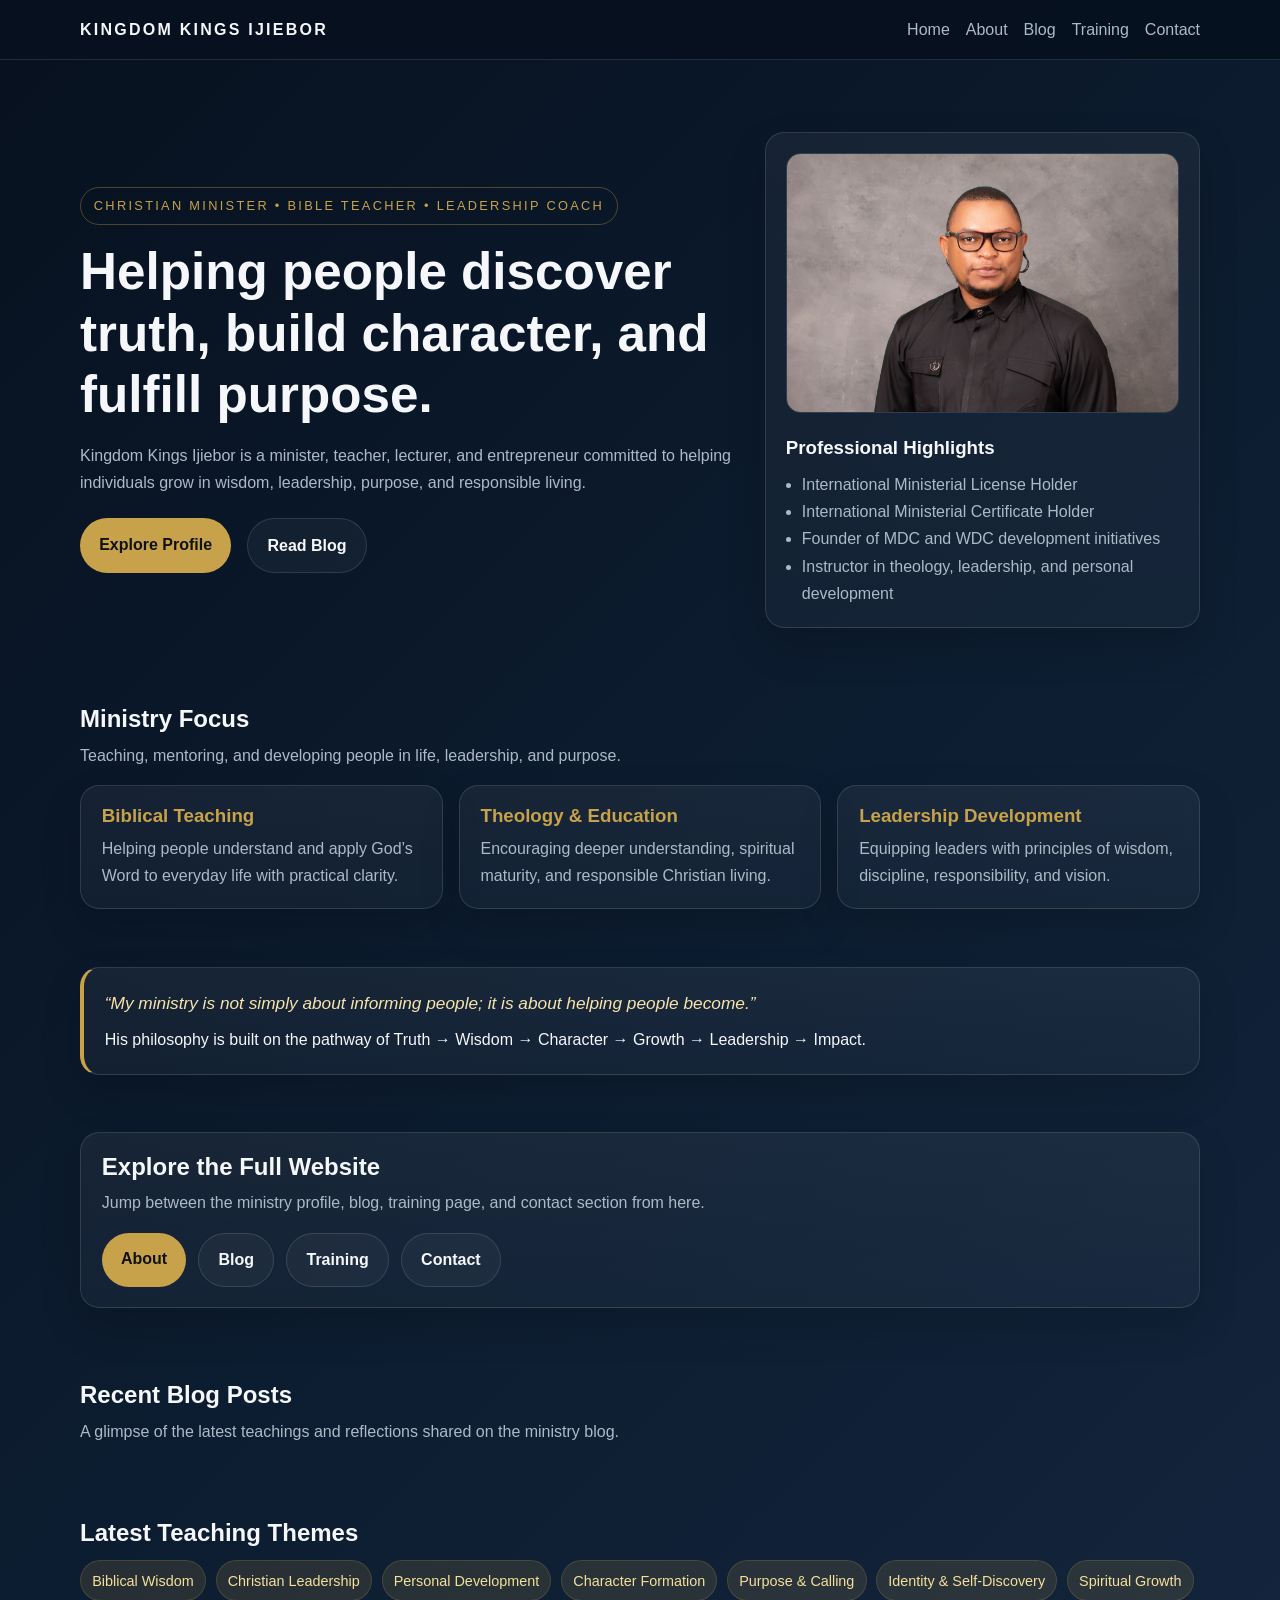
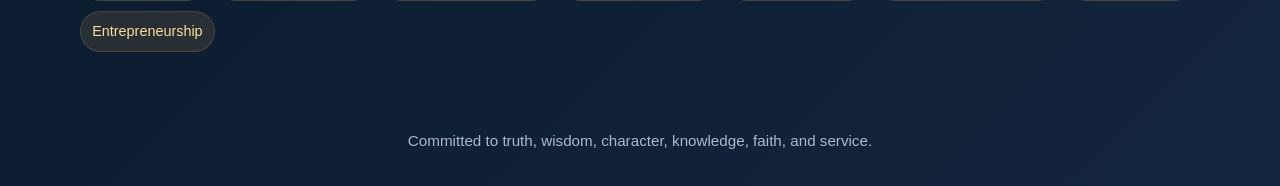
<file: index.html>
<!DOCTYPE html>
<html lang="en">
  <head>
    <meta charset="UTF-8" />
    <meta name="viewport" content="width=device-width, initial-scale=1.0" />
    <title>Kingdom Kings Ijiebor | Ministerial Website</title>
    <meta name="description" content="Professional website for Kingdom Kings Ijiebor featuring ministry profile, teachings, blog, and contact information." />
    <link rel="stylesheet" href="styles.css" />
  </head>
  <body>
    <header>
      <div class="container">
        <nav>
          <a href="index.html" class="brand">Kingdom Kings Ijiebor</a>
          <div class="nav-links">
            <a href="index.html">Home</a>
            <a href="about.html">About</a>
            <a href="blog.html">Blog</a>
            <a href="training.html">Training</a>
            <a href="contact.html">Contact</a>
          </div>
        </nav>
      </div>
    </header>

    <main>
      <section class="hero">
        <div class="container hero-grid">
          <div>
            <span class="eyebrow">Christian Minister • Bible Teacher • Leadership Coach</span>
            <h1>Helping people discover truth, build character, and fulfill purpose.</h1>
            <p>
              Kingdom Kings Ijiebor is a minister, teacher, lecturer, and entrepreneur committed to
              helping individuals grow in wisdom, leadership, purpose, and responsible living.
            </p>
            <div class="hero-actions">
              <a class="btn btn-primary" href="about.html">Explore Profile</a>
              <a class="btn btn-secondary" href="blog.html">Read Blog</a>
            </div>
          </div>

          <div class="hero-card">
            <img src="image/Kingdom.jpeg" alt="Kingdom Kings Ijiebor portrait" class="hero-image" />
            <h3>Professional Highlights</h3>
            <ul>
              <li>International Ministerial License Holder</li>
              <li>International Ministerial Certificate Holder</li>
              <li>Founder of MDC and WDC development initiatives</li>
              <li>Instructor in theology, leadership, and personal development</li>
            </ul>
          </div>
        </div>
      </section>

      <section>
        <div class="container">
          <h2 class="section-title">Ministry Focus</h2>
          <p class="section-intro">Teaching, mentoring, and developing people in life, leadership, and purpose.</p>
          <div class="grid grid-3">
            <div class="card">
              <h3>Biblical Teaching</h3>
              <p>Helping people understand and apply God’s Word to everyday life with practical clarity.</p>
            </div>
            <div class="card">
              <h3>Theology & Education</h3>
              <p>Encouraging deeper understanding, spiritual maturity, and responsible Christian living.</p>
            </div>
            <div class="card">
              <h3>Leadership Development</h3>
              <p>Equipping leaders with principles of wisdom, discipline, responsibility, and vision.</p>
            </div>
          </div>
        </div>
      </section>

      <section>
        <div class="container">
          <div class="quote-card">
            <blockquote>“My ministry is not simply about informing people; it is about helping people become.”</blockquote>
            <p>His philosophy is built on the pathway of Truth → Wisdom → Character → Growth → Leadership → Impact.</p>
          </div>
        </div>
      </section>

      <section>
        <div class="container">
          <div class="card page-nav-card">
            <h2 class="section-title">Explore the Full Website</h2>
            <p class="section-intro">Jump between the ministry profile, blog, training page, and contact section from here.</p>
            <div class="page-nav-grid">
              <a class="btn btn-primary" href="about.html">About</a>
              <a class="btn btn-secondary" href="blog.html">Blog</a>
              <a class="btn btn-secondary" href="training.html">Training</a>
              <a class="btn btn-secondary" href="contact.html">Contact</a>
            </div>
          </div>
        </div>
      </section>

      <section>
        <div class="container">
          <h2 class="section-title">Recent Blog Posts</h2>
          <p class="section-intro">A glimpse of the latest teachings and reflections shared on the ministry blog.</p>
          <div id="home-posts-preview" class="blog-grid"></div>
        </div>
      </section>

      <section>
        <div class="container">
          <h2 class="section-title">Latest Teaching Themes</h2>
          <div class="pill-list">
            <a class="pill" href="post.html?post=biblical-wisdom">Biblical Wisdom</a>
            <a class="pill" href="post.html?post=leadership-begins-with-character">Christian Leadership</a>
            <a class="pill" href="post.html?post=the-power-of-purpose-in-daily-living">Personal Development</a>
            <a class="pill" href="post.html?post=leadership-begins-with-character">Character Formation</a>
            <a class="pill" href="post.html?post=the-power-of-purpose-in-daily-living">Purpose & Calling</a>
            <a class="pill" href="post.html?post=walking-in-wisdom-in-a-confused-generation">Identity & Self-Discovery</a>
            <a class="pill" href="post.html?post=walking-in-wisdom-in-a-confused-generation">Spiritual Growth</a>
            <a class="pill" href="post.html?post=the-power-of-purpose-in-daily-living">Entrepreneurship</a>
          </div>
        </div>
      </section>
    </main>

    <footer>
      <div class="container">
        <p>Committed to truth, wisdom, character, knowledge, faith, and service.</p>
      </div>
    </footer>
  </body>
</html>
</file>
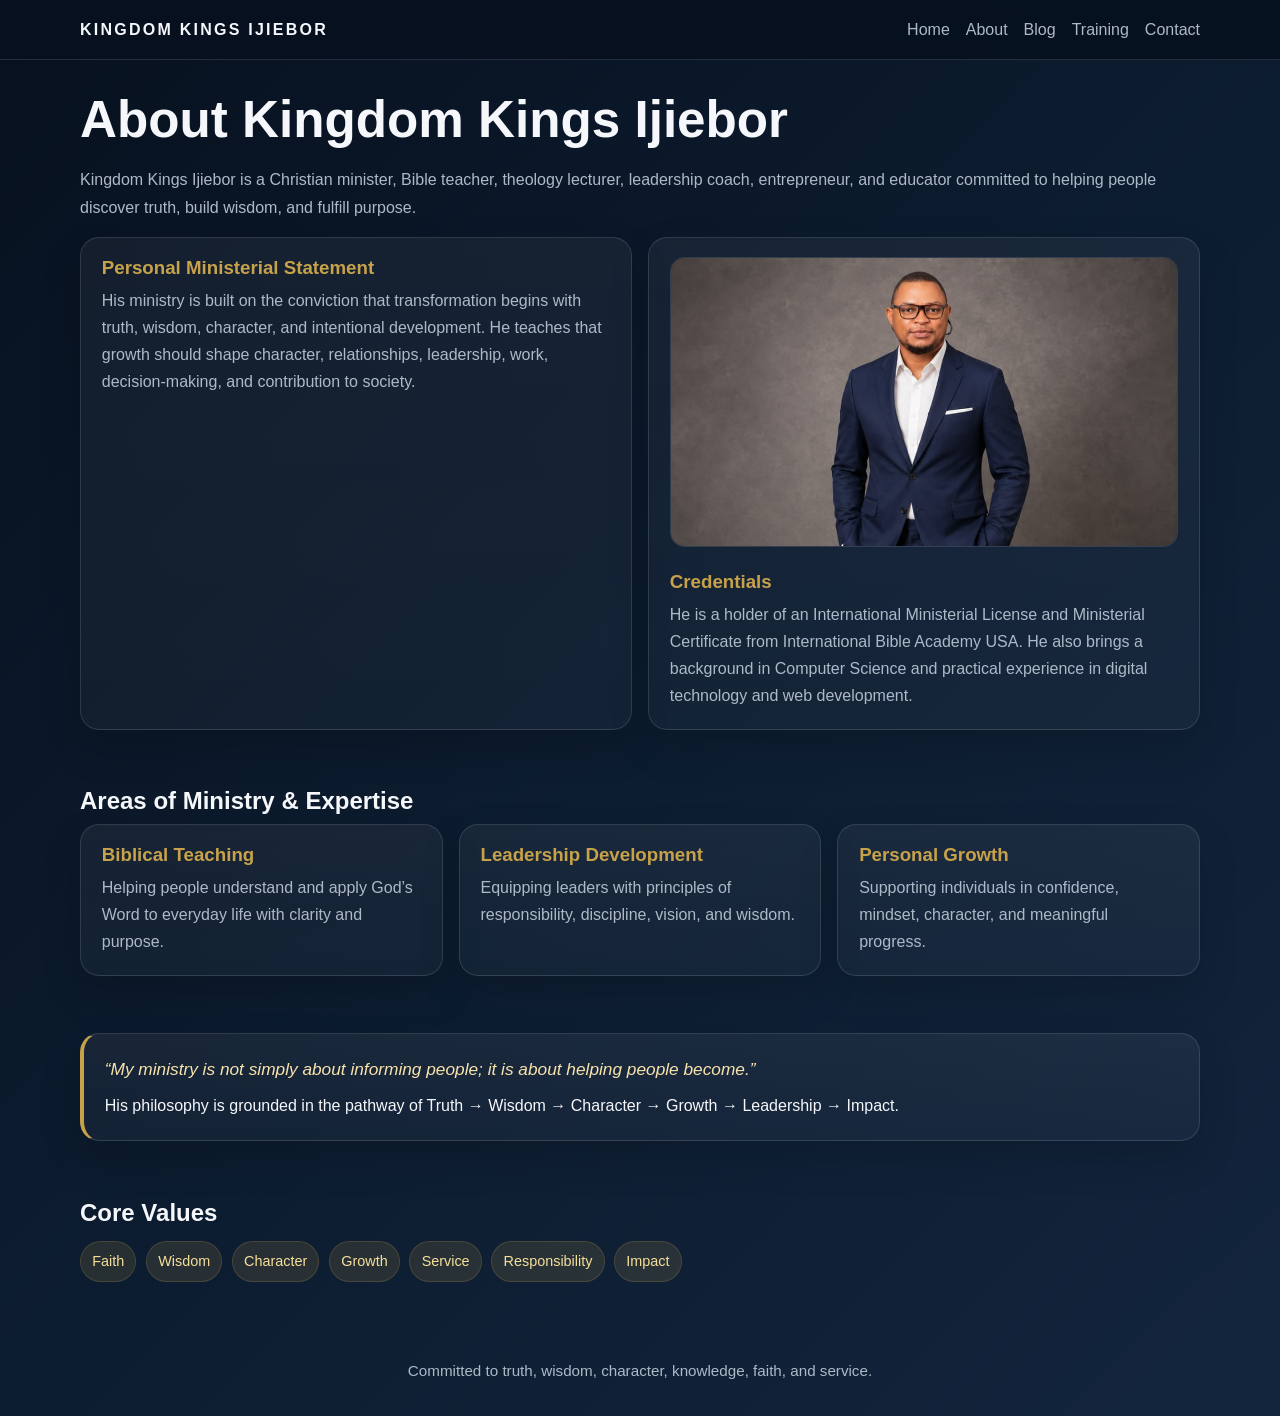
<file: about.html>
<!DOCTYPE html>
<html lang="en">
  <head>
    <meta charset="UTF-8" />
    <meta name="viewport" content="width=device-width, initial-scale=1.0" />
    <title>About | Kingdom Kings Ijiebor</title>
    <meta name="description" content="Learn more about Kingdom Kings Ijiebor, his ministry journey, philosophy, and leadership focus." />
    <link rel="stylesheet" href="styles.css" />
  </head>
  <body>
    <header>
      <div class="container">
        <nav>
          <a href="index.html" class="brand">Kingdom Kings Ijiebor</a>
          <div class="nav-links">
            <a href="index.html">Home</a>
            <a href="about.html">About</a>
            <a href="blog.html">Blog</a>
            <a href="training.html">Training</a>
            <a href="contact.html">Contact</a>
          </div>
        </nav>
      </div>
    </header>

    <main>
      <section>
        <div class="container">
          <h1>About Kingdom Kings Ijiebor</h1>
          <p class="section-intro">
            Kingdom Kings Ijiebor is a Christian minister, Bible teacher, theology lecturer, leadership coach, entrepreneur, and educator committed to helping people discover truth, build wisdom, and fulfill purpose.
          </p>
          <div class="grid grid-2">
            <div class="card">
              <h3>Personal Ministerial Statement</h3>
              <p>
                His ministry is built on the conviction that transformation begins with truth, wisdom, character, and intentional development. He teaches that growth should shape character, relationships, leadership, work, decision-making, and contribution to society.
              </p>
            </div>
            <div class="card image-card">
              <img src="image/Kingdom2.jpeg" alt="Ministerial portrait" />
              <h3>Credentials</h3>
              <p>
                He is a holder of an International Ministerial License and Ministerial Certificate from International Bible Academy USA. He also brings a background in Computer Science and practical experience in digital technology and web development.
              </p>
            </div>
          </div>
        </div>
      </section>

      <section>
        <div class="container">
          <h2 class="section-title">Areas of Ministry & Expertise</h2>
          <div class="grid grid-3">
            <div class="card">
              <h3>Biblical Teaching</h3>
              <p>Helping people understand and apply God’s Word to everyday life with clarity and purpose.</p>
            </div>
            <div class="card">
              <h3>Leadership Development</h3>
              <p>Equipping leaders with principles of responsibility, discipline, vision, and wisdom.</p>
            </div>
            <div class="card">
              <h3>Personal Growth</h3>
              <p>Supporting individuals in confidence, mindset, character, and meaningful progress.</p>
            </div>
          </div>
        </div>
      </section>

      <section>
        <div class="container">
          <div class="quote-card">
            <blockquote>“My ministry is not simply about informing people; it is about helping people become.”</blockquote>
            <p>His philosophy is grounded in the pathway of Truth → Wisdom → Character → Growth → Leadership → Impact.</p>
          </div>
        </div>
      </section>

      <section>
        <div class="container">
          <h2 class="section-title">Core Values</h2>
          <div class="pill-list">
            <span class="pill">Faith</span>
            <span class="pill">Wisdom</span>
            <span class="pill">Character</span>
            <span class="pill">Growth</span>
            <span class="pill">Service</span>
            <span class="pill">Responsibility</span>
            <span class="pill">Impact</span>
          </div>
        </div>
      </section>
    </main>

    <footer>
      <div class="container">
        <p>Committed to truth, wisdom, character, knowledge, faith, and service.</p>
      </div>
    </footer>
  </body>
</html>
</file>
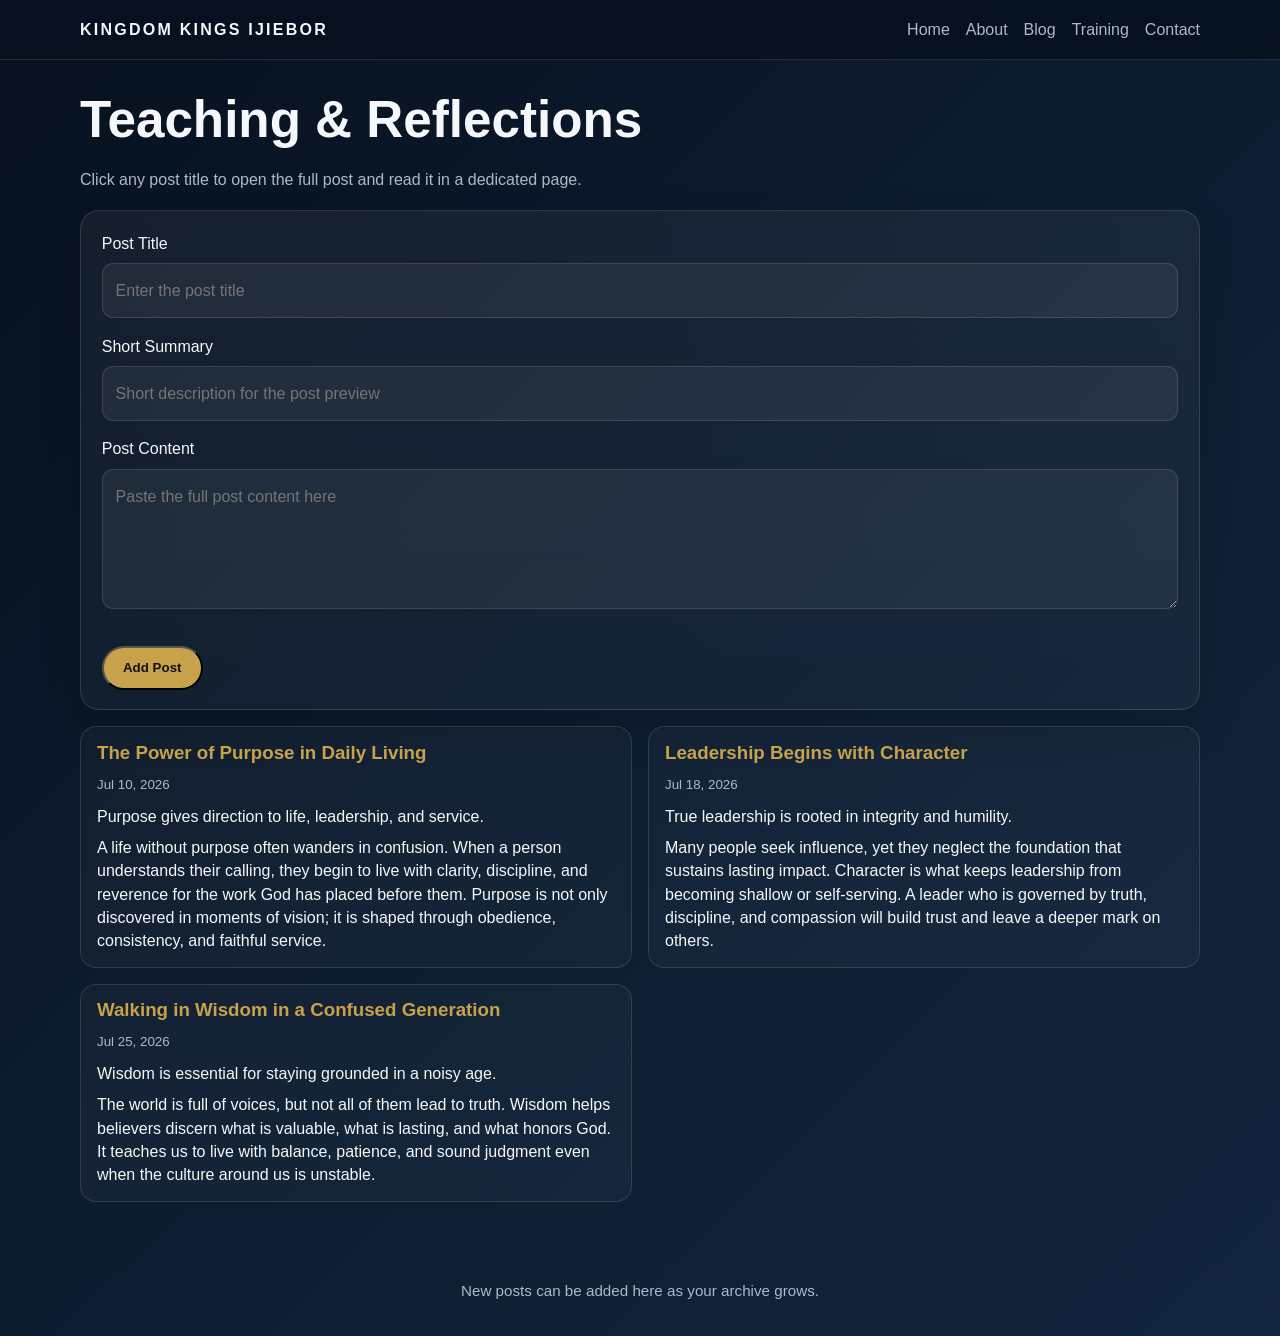
<file: blog.html>
<!DOCTYPE html>
<html lang="en">
  <head>
    <meta charset="UTF-8" />
    <meta name="viewport" content="width=device-width, initial-scale=1.0" />
    <title>Blog | Kingdom Kings Ijiebor</title>
    <meta name="description" content="Read articles, teachings, and reflections from Kingdom Kings Ijiebor." />
    <link rel="stylesheet" href="styles.css" />
  </head>
  <body>
    <header>
      <div class="container">
        <nav>
          <a href="index.html" class="brand">Kingdom Kings Ijiebor</a>
          <div class="nav-links">
            <a href="index.html">Home</a>
            <a href="about.html">About</a>
            <a href="blog.html">Blog</a>
            <a href="training.html">Training</a>
            <a href="contact.html">Contact</a>
          </div>
        </nav>
      </div>
    </header>

    <main>
      <section>
        <div class="container">
          <h1>Teaching & Reflections</h1>
          <p class="section-intro">
            Click any post title to open the full post and read it in a dedicated page.
          </p>

          <div class="card" style="margin-bottom:1rem;">
            <form id="post-form" class="form-grid">
              <div class="form-field">
                <label for="post-title">Post Title</label>
                <input id="post-title" name="title" type="text" placeholder="Enter the post title" required />
              </div>
              <div class="form-field">
                <label for="post-excerpt">Short Summary</label>
                <input id="post-excerpt" name="excerpt" type="text" placeholder="Short description for the post preview" />
              </div>
              <div class="form-field">
                <label for="post-content">Post Content</label>
                <textarea id="post-content" name="content" placeholder="Paste the full post content here" required></textarea>
              </div>
              <div class="hero-actions">
                <button class="btn btn-primary" type="submit">Add Post</button>
              </div>
            </form>
          </div>

          <div id="posts-list" class="blog-grid"></div>
        </div>
      </section>
    </main>

    <footer>
      <div class="container">
        <p>New posts can be added here as your archive grows.</p>
      </div>
    </footer>

    <script src="blog.js"></script>
  </body>
</html>
</file>
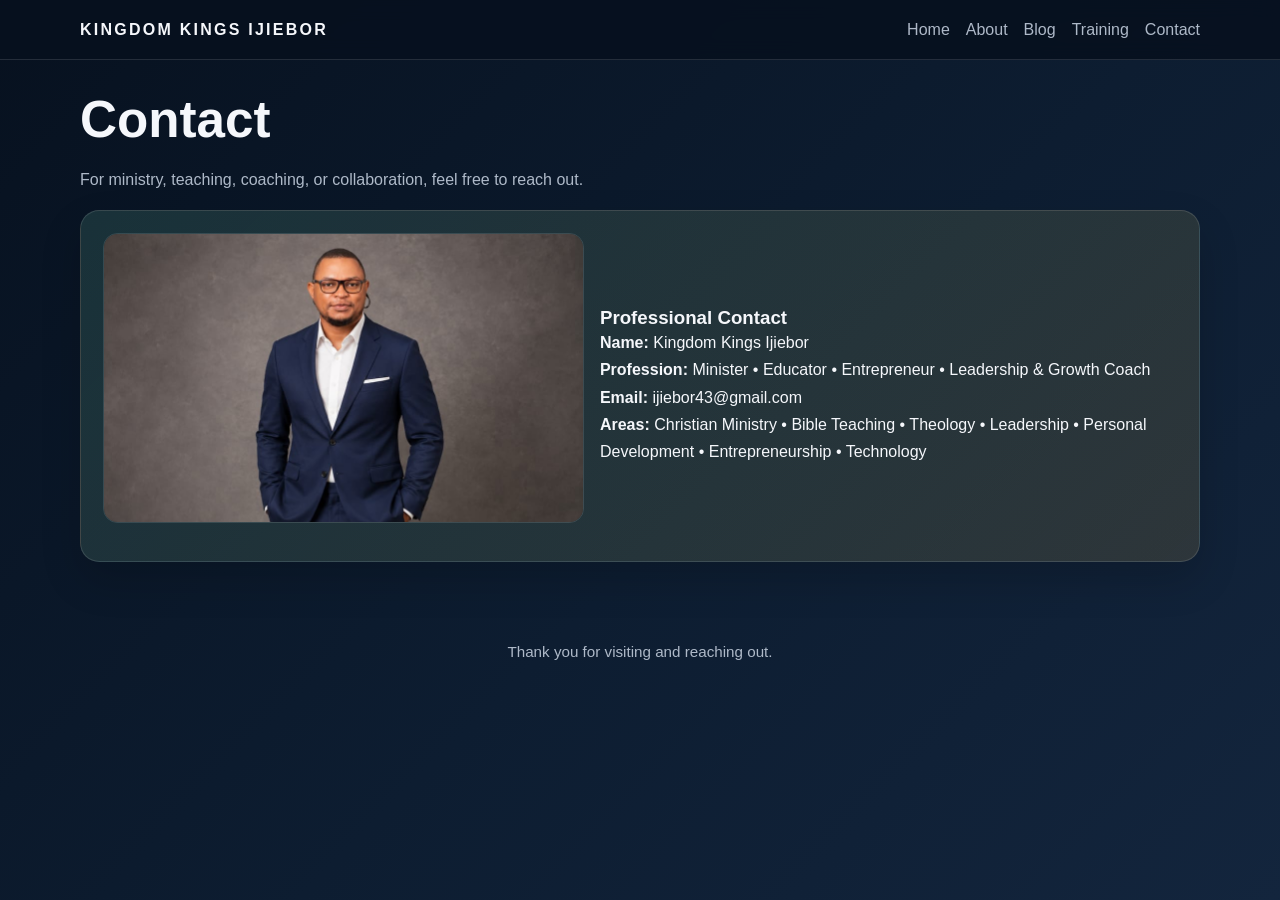
<file: contact.html>
<!DOCTYPE html>
<html lang="en">
  <head>
    <meta charset="UTF-8" />
    <meta name="viewport" content="width=device-width, initial-scale=1.0" />
    <title>Contact | Kingdom Kings Ijiebor</title>
    <meta name="description" content="Get in touch with Kingdom Kings Ijiebor for ministry, teaching, coaching, or collaboration." />
    <link rel="stylesheet" href="styles.css" />
  </head>
  <body>
    <header>
      <div class="container">
        <nav>
          <a href="index.html" class="brand">Kingdom Kings Ijiebor</a>
          <div class="nav-links">
            <a href="index.html">Home</a>
            <a href="about.html">About</a>
            <a href="blog.html">Blog</a>
            <a href="training.html">Training</a>
            <a href="contact.html">Contact</a>
          </div>
        </nav>
      </div>
    </header>

    <main>
      <section>
        <div class="container">
          <h1>Contact</h1>
          <p class="section-intro">For ministry, teaching, coaching, or collaboration, feel free to reach out.</p>
          <div class="contact-box contact-with-image">
            <img src="image/Kingdom3.jpeg" alt="Ministry and technology representation" />
            <div>
              <h3>Professional Contact</h3>
              <p><strong>Name:</strong> Kingdom Kings Ijiebor</p>
              <p><strong>Profession:</strong> Minister • Educator • Entrepreneur • Leadership & Growth Coach</p>
              <p><strong>Email:</strong> <a href="mailto:ijiebor43@gmail.com">ijiebor43@gmail.com</a></p>
              <p><strong>Areas:</strong> Christian Ministry • Bible Teaching • Theology • Leadership • Personal Development • Entrepreneurship • Technology</p>
            </div>
          </div>
        </div>
      </section>
    </main>

    <footer>
      <div class="container">
        <p>Thank you for visiting and reaching out.</p>
      </div>
    </footer>
  </body>
</html>
</file>
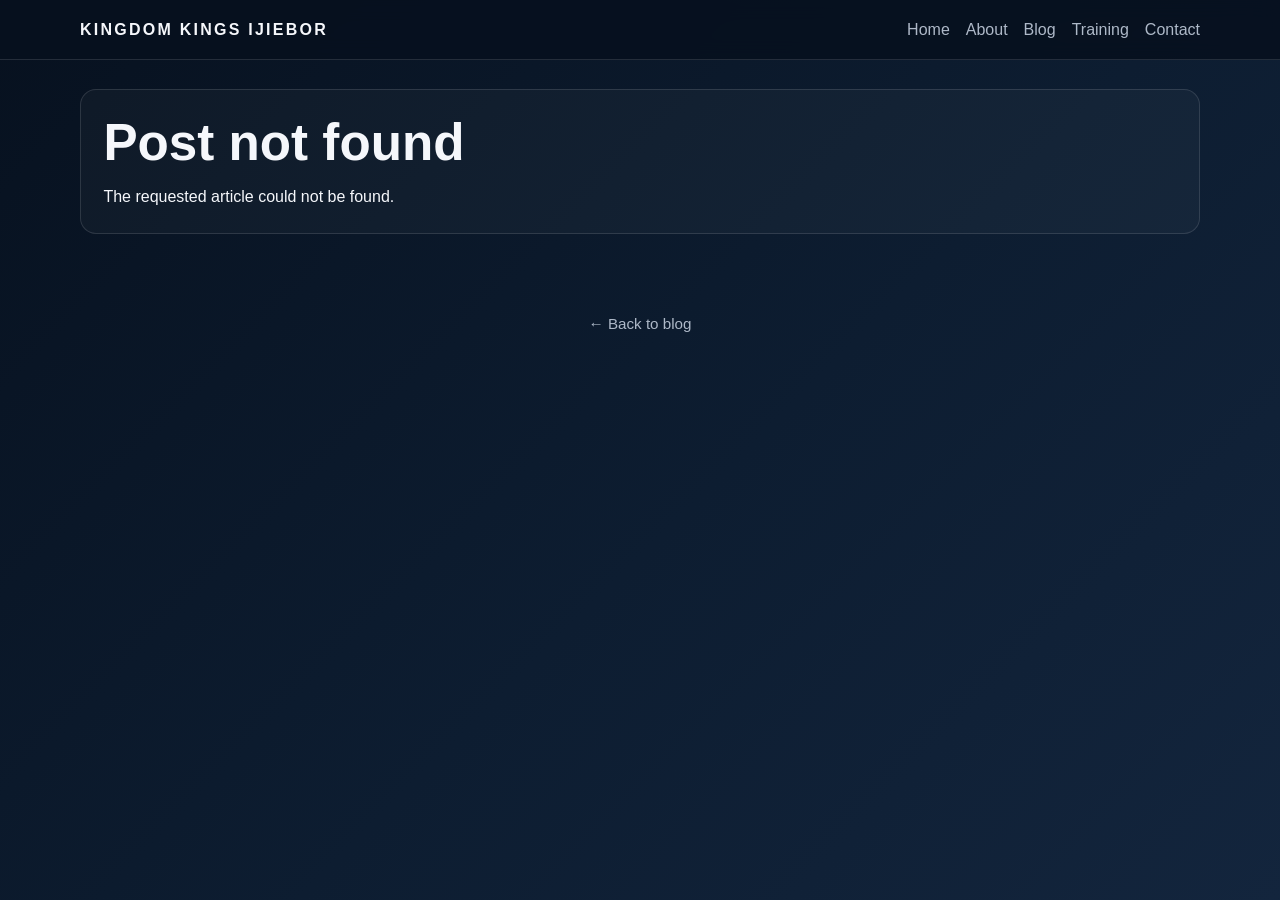
<file: post.html>
<!DOCTYPE html>
<html lang="en">
  <head>
    <meta charset="UTF-8" />
    <meta name="viewport" content="width=device-width, initial-scale=1.0" />
    <title>Blog Post | Kingdom Kings Ijiebor</title>
    <meta name="description" content="Read a full teaching article from Kingdom Kings Ijiebor." />
    <link rel="stylesheet" href="styles.css" />
  </head>
  <body>
    <header>
      <div class="container">
        <nav>
          <a href="index.html" class="brand">Kingdom Kings Ijiebor</a>
          <div class="nav-links">
            <a href="index.html">Home</a>
            <a href="about.html">About</a>
            <a href="blog.html">Blog</a>
            <a href="training.html">Training</a>
            <a href="contact.html">Contact</a>
          </div>
        </nav>
      </div>
    </header>

    <main>
      <section>
        <div class="container">
          <div class="post-detail-card" id="post-detail"></div>
        </div>
      </section>
    </main>

    <footer>
      <div class="container">
        <p><a href="blog.html">← Back to blog</a></p>
      </div>
    </footer>

    <script>
      const storageKey = 'kingdom-posts';
      const defaultPosts = [
        {
          title: 'The Power of Purpose in Daily Living',
          excerpt: 'Purpose gives direction to life, leadership, and service.',
          content: 'A life without purpose often wanders in confusion. When a person understands their calling, they begin to live with clarity, discipline, and reverence for the work God has placed before them. Purpose is not only discovered in moments of vision; it is shaped through obedience, consistency, and faithful service.',
          date: '2026-07-10T10:00:00.000Z'
        },
        {
          title: 'Leadership Begins with Character',
          excerpt: 'True leadership is rooted in integrity and humility.',
          content: 'Many people seek influence, yet they neglect the foundation that sustains lasting impact. Character is what keeps leadership from becoming shallow or self-serving. A leader who is governed by truth, discipline, and compassion will build trust and leave a deeper mark on others.',
          date: '2026-07-18T10:00:00.000Z'
        },
        {
          title: 'Walking in Wisdom in a Confused Generation',
          excerpt: 'Wisdom is essential for staying grounded in a noisy age.',
          content: 'The world is full of voices, but not all of them lead to truth. Wisdom helps believers discern what is valuable, what is lasting, and what honors God. It teaches us to live with balance, patience, and sound judgment even when the culture around us is unstable.',
          date: '2026-07-25T10:00:00.000Z'
        }
      ];

      function getPosts() {
        const stored = localStorage.getItem(storageKey);
        if (stored) {
          try {
            const parsed = JSON.parse(stored);
            if (Array.isArray(parsed) && parsed.length) {
              return parsed;
            }
          } catch (error) {
            console.warn('Unable to read saved posts:', error);
          }
        }
        return defaultPosts;
      }

      function formatPostContent(content) {
        return content
          .trim()
          .replace(/\r\n/g, '\n')
          .replace(/\n{3,}/g, '\n\n')
          .replace(/\n/g, '<br>');
      }

      const params = new URLSearchParams(window.location.search);
      const slug = params.get('post');
      const container = document.getElementById('post-detail');
      const posts = getPosts();

      const post = posts.find((item) => item.title.toLowerCase().replace(/[^a-z0-9]+/g, '-') === slug);

      if (post) {
        const published = new Date(post.date).toLocaleDateString('en', { year: 'numeric', month: 'short', day: 'numeric' });
        container.innerHTML = `
          <h1>${post.title}</h1>
          <p class="list-text"><small>${published}</small></p>
          <div class="post-body">${formatPostContent(post.content)}</div>
        `;
      } else {
        container.innerHTML = '<h1>Post not found</h1><p>The requested article could not be found.</p>';
      }
    </script>
  </body>
</html>
</file>
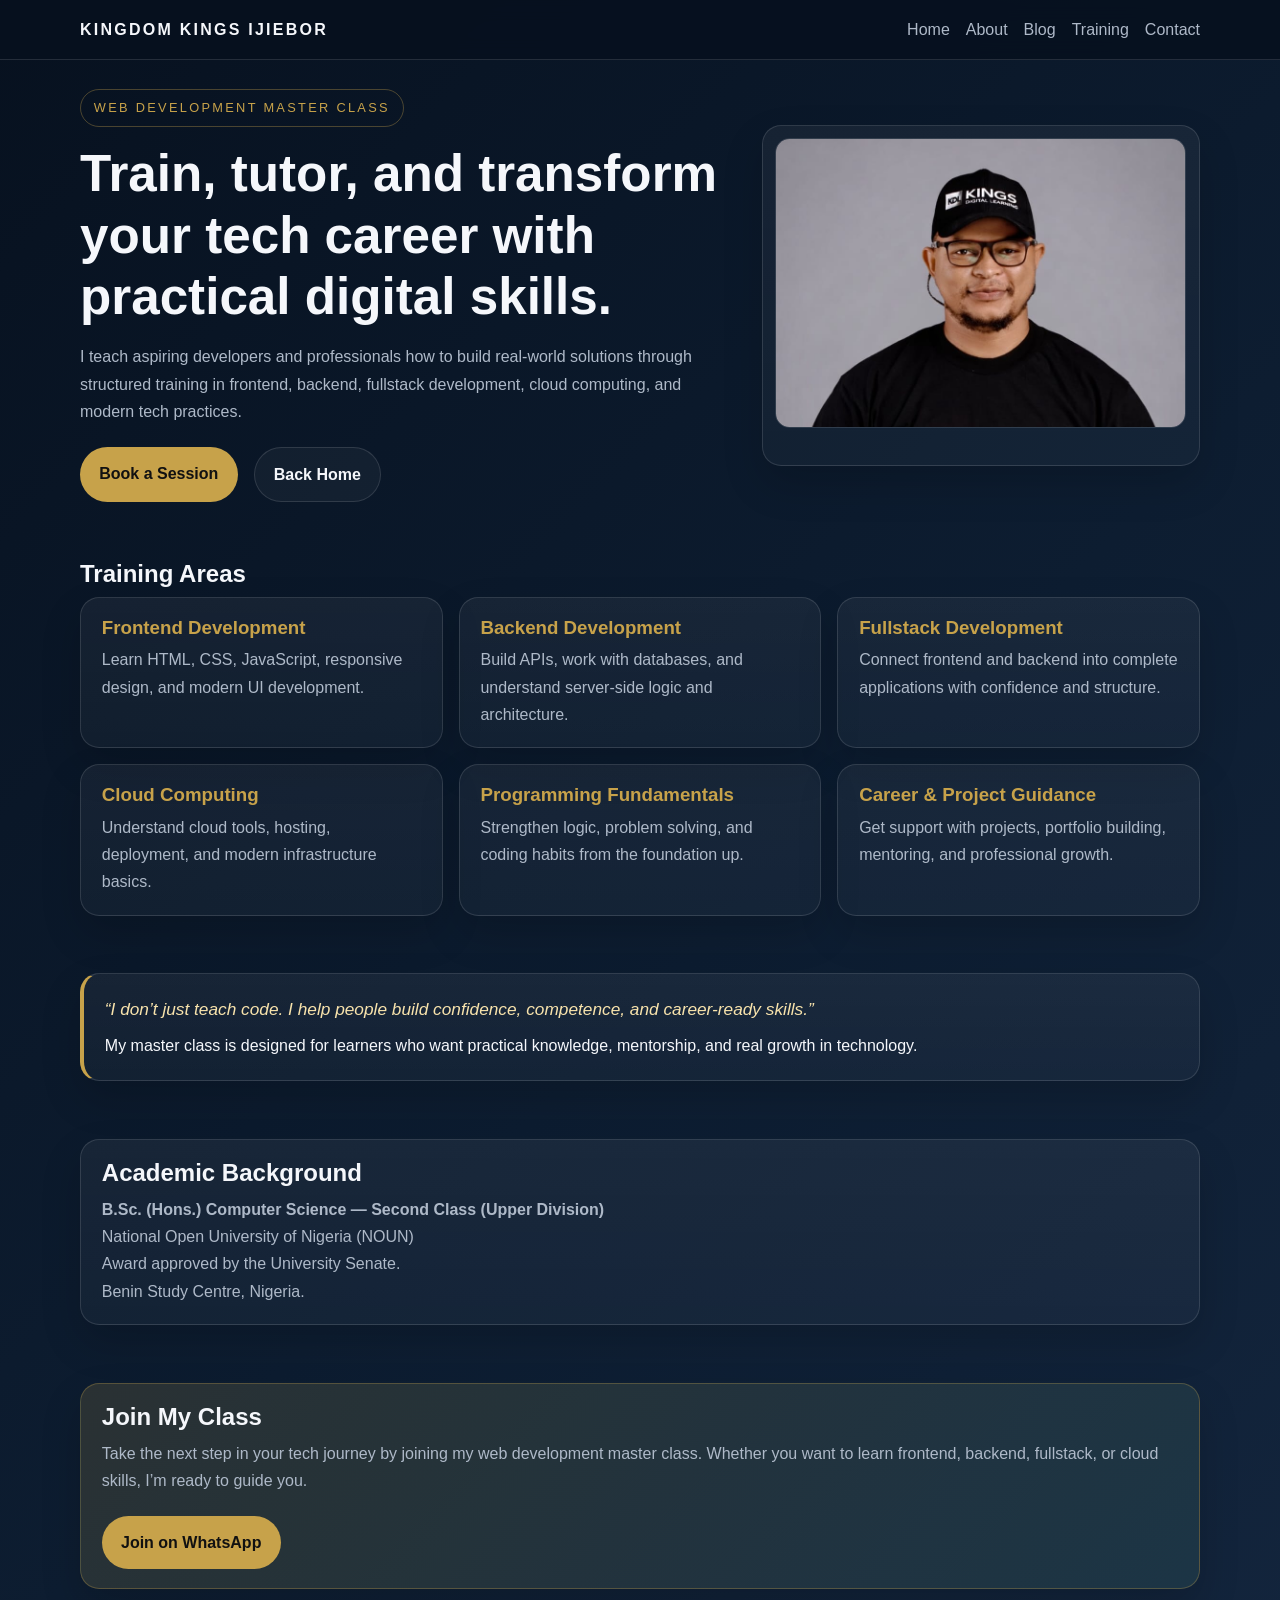
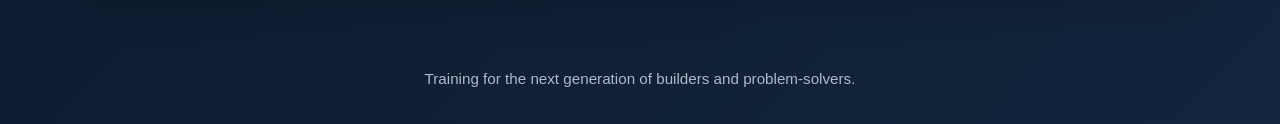
<file: training.html>
<!DOCTYPE html>
<html lang="en">
  <head>
    <meta charset="UTF-8" />
    <meta name="viewport" content="width=device-width, initial-scale=1.0" />
    <title>Web Development Master Class | Kingdom Kings Ijiebor</title>
    <meta name="description" content="Learn web development, frontend, backend, fullstack, cloud computing, and digital skills through masterclass training and tutoring." />
    <link rel="stylesheet" href="styles.css" />
  </head>
  <body>
    <header>
      <div class="container">
        <nav>
          <a href="index.html" class="brand">Kingdom Kings Ijiebor</a>
          <div class="nav-links">
            <a href="index.html">Home</a>
            <a href="about.html">About</a>
            <a href="blog.html">Blog</a>
            <a href="training.html">Training</a>
            <a href="contact.html">Contact</a>
          </div>
        </nav>
      </div>
    </header>

    <main>
      <section>
        <div class="container">
          <div class="training-hero">
            <div>
              <span class="eyebrow">Web Development Master Class</span>
              <h1>Train, tutor, and transform your tech career with practical digital skills.</h1>
              <p class="section-intro">
                I teach aspiring developers and professionals how to build real-world solutions through structured training in frontend, backend, fullstack development, cloud computing, and modern tech practices.
              </p>
              <div class="hero-actions">
                <a class="btn btn-primary" href="contact.html">Book a Session</a>
                <a class="btn btn-secondary" href="index.html">Back Home</a>
              </div>
            </div>
            <div class="card image-card">
              <img src="image/Kingdom4.jpeg" alt="Kingdom Kings Ijiebor teaching web development" />
            </div>
          </div>
        </div>
      </section>

      <section>
        <div class="container">
          <h2 class="section-title">Training Areas</h2>
          <div class="grid grid-3">
            <div class="card">
              <h3>Frontend Development</h3>
              <p>Learn HTML, CSS, JavaScript, responsive design, and modern UI development.</p>
            </div>
            <div class="card">
              <h3>Backend Development</h3>
              <p>Build APIs, work with databases, and understand server-side logic and architecture.</p>
            </div>
            <div class="card">
              <h3>Fullstack Development</h3>
              <p>Connect frontend and backend into complete applications with confidence and structure.</p>
            </div>
            <div class="card">
              <h3>Cloud Computing</h3>
              <p>Understand cloud tools, hosting, deployment, and modern infrastructure basics.</p>
            </div>
            <div class="card">
              <h3>Programming Fundamentals</h3>
              <p>Strengthen logic, problem solving, and coding habits from the foundation up.</p>
            </div>
            <div class="card">
              <h3>Career & Project Guidance</h3>
              <p>Get support with projects, portfolio building, mentoring, and professional growth.</p>
            </div>
          </div>
        </div>
      </section>

      <section>
        <div class="container">
          <div class="quote-card">
            <blockquote>“I don’t just teach code. I help people build confidence, competence, and career-ready skills.”</blockquote>
            <p>My master class is designed for learners who want practical knowledge, mentorship, and real growth in technology.</p>
          </div>
        </div>
      </section>

      <section>
        <div class="container">
          <div class="card">
            <h2 class="section-title">Academic Background</h2>
            <p><strong>B.Sc. (Hons.) Computer Science — Second Class (Upper Division)</strong></p>
            <p>National Open University of Nigeria (NOUN)</p>
            <p>Award approved by the University Senate.</p>
            <p>Benin Study Centre, Nigeria.</p>
          </div>
        </div>
      </section>

      <section>
        <div class="container">
          <div class="card join-class-card">
            <h2 class="section-title">Join My Class</h2>
            <p class="section-intro">
              Take the next step in your tech journey by joining my web development master class. Whether you want to learn frontend, backend, fullstack, or cloud skills, I’m ready to guide you.
            </p>
            <div class="hero-actions">
              <a class="btn btn-primary" href="https://wa.me/2349163592702" target="_blank" rel="noopener noreferrer">Join on WhatsApp</a>
            </div>
          </div>
        </div>
      </section>
    </main>

    <footer>
      <div class="container">
        <p>Training for the next generation of builders and problem-solvers.</p>
      </div>
    </footer>
  </body>
</html>
</file>
<file: styles.css>
:root {
  --bg: #07111f;
  --surface: #0f1b2c;
  --text: #f5f7fb;
  --muted: #aeb9c8;
  --accent: #c7a24a;
  --accent-2: #4f8f7f;
  --border: rgba(255, 255, 255, 0.12);
}

* {
  box-sizing: border-box;
  margin: 0;
  padding: 0;
}

html {
  scroll-behavior: smooth;
}

body {
  font-family: "Segoe UI", Tahoma, Geneva, Verdana, sans-serif;
  line-height: 1.7;
  color: var(--text);
  background: linear-gradient(135deg, var(--bg), #0d1d31 55%, #13253d);
  min-height: 100vh;
}

a {
  color: inherit;
  text-decoration: none;
}

img {
  max-width: 100%;
}

.container {
  width: min(1120px, calc(100% - 2rem));
  margin: 0 auto;
}

header {
  position: sticky;
  top: 0;
  z-index: 10;
  background: rgba(7, 17, 31, 0.92);
  backdrop-filter: blur(10px);
  border-bottom: 1px solid var(--border);
}

nav {
  display: flex;
  justify-content: space-between;
  align-items: center;
  padding: 1rem 0;
}

.brand {
  font-weight: 700;
  text-transform: uppercase;
  letter-spacing: 0.14em;
}

.nav-links {
  display: flex;
  gap: 1rem;
  color: var(--muted);
}

.nav-links a:hover {
  color: var(--text);
}

main {
  padding-bottom: 2rem;
}

.hero {
  padding: 4.5rem 0 3rem;
}

.hero-grid {
  display: grid;
  grid-template-columns: 1.2fr 0.8fr;
  gap: 2rem;
  align-items: center;
}

.eyebrow {
  display: inline-block;
  padding: 0.45rem 0.8rem;
  border: 1px solid rgba(199, 162, 74, 0.35);
  border-radius: 999px;
  color: var(--accent);
  font-size: 0.8rem;
  letter-spacing: 0.18em;
  text-transform: uppercase;
  margin-bottom: 1rem;
}

h1, h2, h3 {
  line-height: 1.2;
}

h1 {
  font-size: clamp(2.2rem, 4vw, 3.3rem);
  margin-bottom: 1rem;
}

.hero p,
.section-intro,
.card p,
.card li,
.list-text {
  color: var(--muted);
}

.hero-actions {
  display: flex;
  gap: 1rem;
  flex-wrap: wrap;
  margin-top: 1.4rem;
}

.btn {
  display: inline-block;
  padding: 0.8rem 1.2rem;
  border-radius: 999px;
  font-weight: 600;
  transition: transform 180ms ease, background 180ms ease;
}

.btn:hover {
  transform: translateY(-2px);
}

.btn-primary {
  background: var(--accent);
  color: #111;
}

.btn-secondary {
  border: 1px solid var(--border);
  background: rgba(255, 255, 255, 0.04);
}

.card,
.quote-card,
.contact-box,
.hero-card {
  background: linear-gradient(180deg, rgba(255,255,255,0.05), rgba(255,255,255,0.03));
  border: 1px solid var(--border);
  border-radius: 1.2rem;
  box-shadow: 0 18px 40px rgba(0, 0, 0, 0.16);
}

.hero-card {
  padding: 1.25rem;
}

.hero-image {
  width: 100%;
  height: 260px;
  object-fit: cover;
  object-position: center 20%;
  border-radius: 0.9rem;
  margin-bottom: 1rem;
  border: 1px solid var(--border);
}

.hero-card ul {
  margin-top: 0.7rem;
  padding-left: 1rem;
  color: var(--muted);
}

section {
  padding: 1.8rem 0;
}

.section-title {
  font-size: 1.5rem;
  margin-bottom: 0.5rem;
}

.section-intro {
  margin-bottom: 1rem;
}

.grid {
  display: grid;
  gap: 1rem;
}

.grid-2 {
  grid-template-columns: repeat(2, minmax(0, 1fr));
}

.grid-3 {
  grid-template-columns: repeat(3, minmax(0, 1fr));
}

.card {
  padding: 1.2rem 1.3rem;
}

.card h3 {
  color: var(--accent);
  margin-bottom: 0.45rem;
}

.card ul {
  padding-left: 1rem;
  margin-top: 0.6rem;
}

.quote-card {
  padding: 1.3rem;
  border-left: 4px solid var(--accent);
}

.quote-card blockquote {
  font-size: 1.08rem;
  font-style: italic;
  color: #f8e3ac;
  margin-bottom: 0.5rem;
}

.pill-list {
  display: flex;
  flex-wrap: wrap;
  gap: 0.6rem;
  margin-top: 0.8rem;
}

.pill {
  padding: 0.45rem 0.7rem;
  border-radius: 999px;
  background: rgba(199, 162, 74, 0.14);
  color: #f6df9a;
  border: 1px solid rgba(199, 162, 74, 0.2);
  font-size: 0.9rem;
}

.blog-grid {
  display: grid;
  gap: 1rem;
  grid-template-columns: repeat(2, minmax(0, 1fr));
}

.article-card {
  padding: 0.9rem 1rem;
  border: 1px solid var(--border);
  border-radius: 1rem;
  background: rgba(255, 255, 255, 0.03);
  display: flex;
  flex-direction: column;
  gap: 0.35rem;
}

.article-card h3 {
  margin-bottom: 0;
  color: var(--accent);
}

.article-card p {
  margin: 0;
}

.post-body {
  margin-top: 0.05rem;
  color: var(--text);
  line-height: 1.45;
}

.post-detail-card {
  padding: 1.4rem;
  border: 1px solid var(--border);
  border-radius: 1rem;
  background: rgba(255, 255, 255, 0.03);
}

.post-detail-card h1 {
  margin-bottom: 0.6rem;
}

.post-detail-card .list-text {
  margin-bottom: 0.8rem;
}

.form-grid {
  display: grid;
  gap: 0.9rem;
}

.form-field {
  display: grid;
  gap: 0.4rem;
}

.form-field input,
.form-field textarea {
  width: 100%;
  padding: 0.8rem;
  border-radius: 0.7rem;
  border: 1px solid var(--border);
  background: rgba(255, 255, 255, 0.06);
  color: var(--text);
  font: inherit;
}

.form-field textarea {
  min-height: 140px;
  resize: vertical;
}

.empty-state {
  padding: 1rem;
  border: 1px dashed var(--border);
  border-radius: 1rem;
  color: var(--muted);
  background: rgba(255, 255, 255, 0.03);
}

.contact-box {
  padding: 1.4rem;
  background: linear-gradient(135deg, rgba(79, 143, 127, 0.24), rgba(199, 162, 74, 0.16));
}

.image-card img,
.contact-with-image img {
  width: 100%;
  height: 290px;
  object-fit: cover;
  object-position: center 12%;
  border-radius: 0.9rem;
  margin-bottom: 1rem;
  border: 1px solid var(--border);
}

.contact-with-image {
  display: grid;
  gap: 1rem;
  grid-template-columns: 1fr 1.2fr;
  align-items: center;
}

.page-nav-card {
  margin-bottom: 1rem;
}

.page-nav-grid {
  display: flex;
  flex-wrap: wrap;
  gap: 0.75rem;
  margin-top: 0.8rem;
}

.training-hero {
  display: grid;
  grid-template-columns: 1.2fr 0.8fr;
  gap: 1.5rem;
  align-items: center;
}

.training-hero .image-card {
  padding: 0.8rem;
}

.join-class-card {
  background: linear-gradient(135deg, rgba(199, 162, 74, 0.16), rgba(79, 143, 127, 0.16));
  border: 1px solid rgba(199, 162, 74, 0.3);
}

footer {
  padding: 1rem 0 2rem;
  text-align: center;
  color: var(--muted);
  font-size: 0.95rem;
}

@media (max-width: 800px) {
  .hero-grid,
  .grid-2,
  .grid-3,
  .blog-grid {
    grid-template-columns: 1fr;
  }

  .nav-links {
    display: none;
  }

  .hero {
    padding-top: 3rem;
  }
}
</file>
